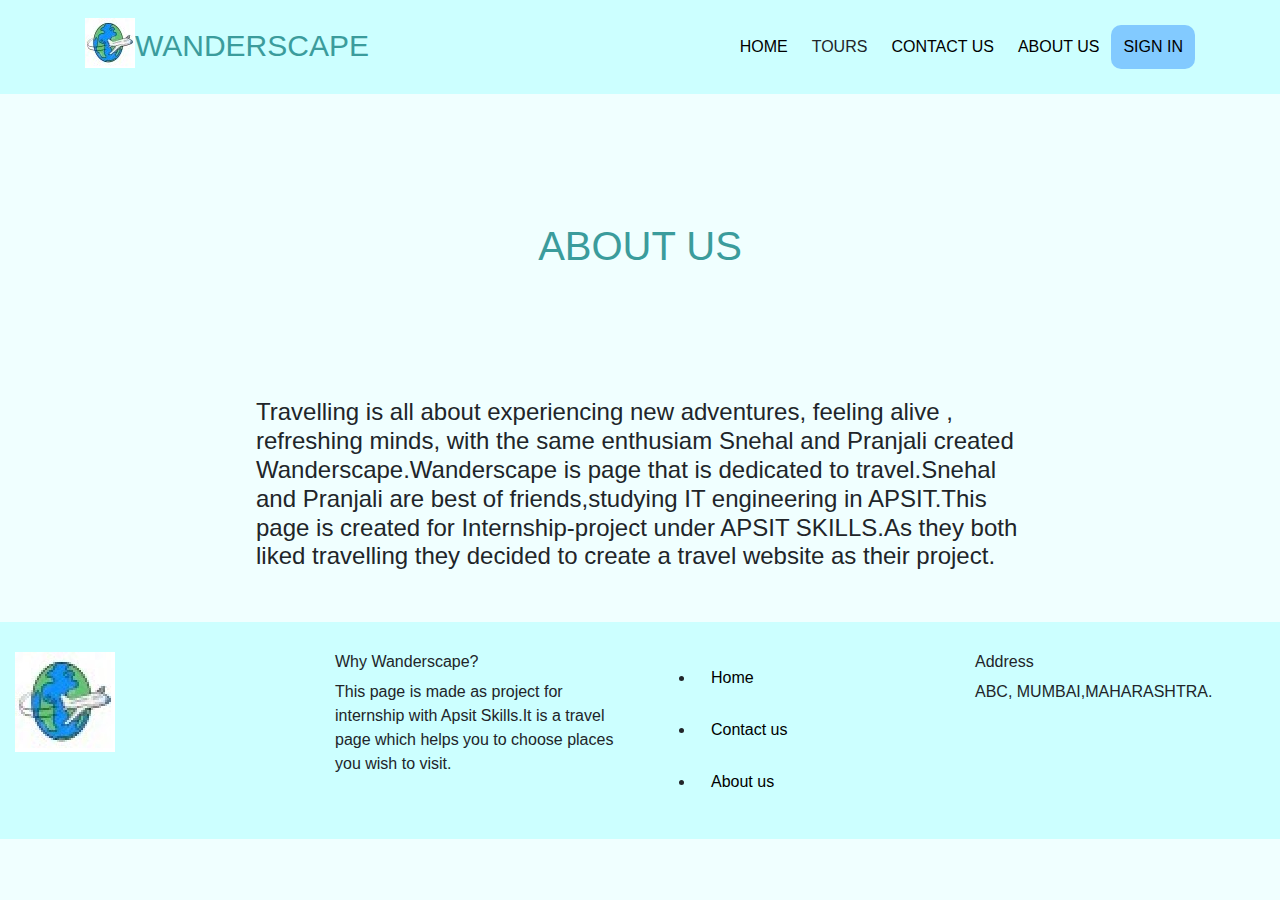
<file: about.html>
<!doctype html>
<html lang="en">
  <head>
    <meta charset="utf-8">
    <meta http-equiv="X-UA-Compatible" content="IE=edge">
    <meta name="viewport" content="width=device-width, initial-scale=1">
    <title>Wanderscape</title>
    <link rel="stylesheet" href="css/bootstrap.min.css">
    <link rel="stylesheet" href="css/styles.css">
     <link rel="stylesheet" href="https://cdnjs.cloudflare.com/ajax/libs/font-awesome/4.7.0/css/font-awesome.min.css">
    
  </head>
    
<body>
  <header>  
    <nav id="header-nav" class="navbar navbar-default">
      <div class="container">
          <div class="navbar-brand">
             <div class="logo">
             <img src="images/logo2.jpg">
               </div>
            <h1>WANDERSCAPE</h1>
          </div>
         <ul >
          <li><a href="index.php"style="text-decoration: none;">HOME</a></li>
          <li><a  style="text-decoration: none;" title="Please sign in ">TOURS</a></li>
          <li><a href="contact.html"style="text-decoration: none">CONTACT  US</a></li>
          <li><a href="about.html"style="text-decoration: none">ABOUT US</a></li>
         <div class="sign">
          <li><a href="registration.php" style="text-decoration: none">SIGN IN</a></li>
         </div>
         </ul>  
       
    </nav>
  </header>
  <section>
    <h1 align="center">ABOUT US</h1>
    <h4><p> Travelling is all about experiencing new adventures, feeling alive , refreshing minds, with the same enthusiam Snehal and Pranjali created Wanderscape.Wanderscape is page that is dedicated to travel.Snehal and Pranjali are best of friends,studying IT engineering in APSIT.This page is created for Internship-project under APSIT SKILLS.As they both liked travelling they decided to create a travel website as their project.</p></h4>

  </section>
  <footer class="footer" class="container">
  <div class="frow">
    <div class="fcol">
      <a href="index.php"><img src="images/logo.jpg"></a>
    </div>
    <div class="fcol">
      <h6>Why Wanderscape?</h6>
      <p>This page is made as project for internship with Apsit Skills.It is a travel page which helps you to choose places you wish to visit.</p>
    </div>
    <div class="fcol">
      <ul>
        <li> <a href="index.php" style="text-decoration: none;">Home</a></li>

       <li> <a href="contact.html" style="text-decoration: none;">Contact us</a></li>
       <li> <a href="about.html" style="text-decoration: none;">About us</a></li>

      </ul>
  </div>
  <div class="fcol">
    <h6>Address</h6>
    <p> ABC, MUMBAI,MAHARASHTRA.</p>
  </div>
</div>
  </footer>
</body>
</html>
</file>
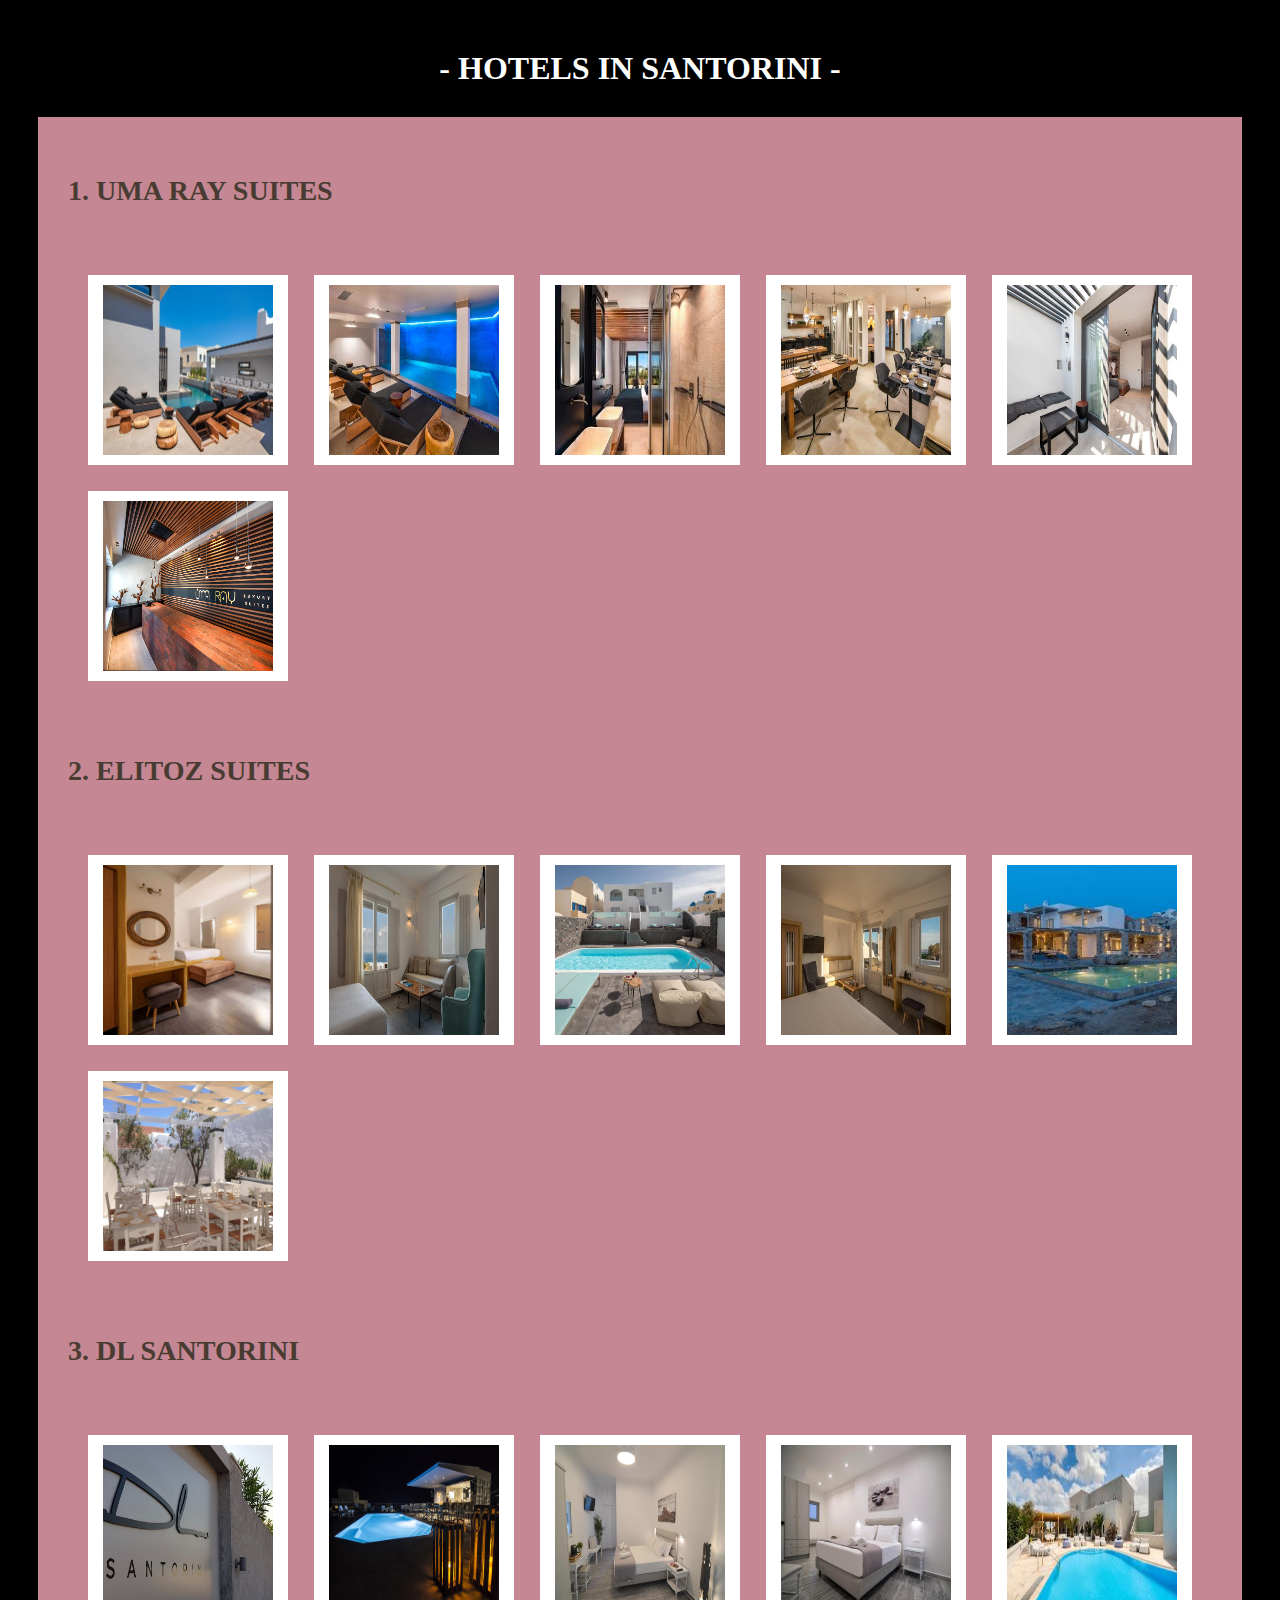
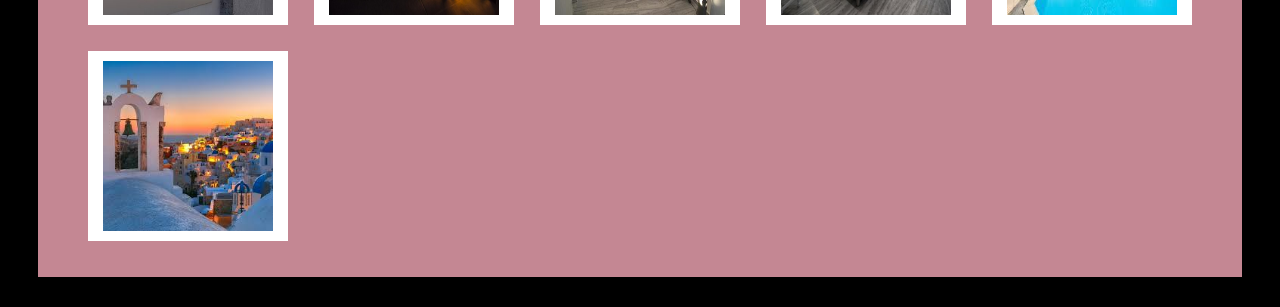
<file: accomodationgreece.html>
<!DOCTYPE html>
<html>
<head>
	<meta charset="utf-8">
	<title>accomodation in santorini</title>
	<link rel="stylesheet" type="text/css" href="css/accomodation.css">
</head>
<body>
	<h1>- HOTELS IN SANTORINI -</h1>
	<main>
		<p><a href="https://www.umaraysuites.com/"><h3> 1. UMA RAY SUITES </h3></a></p>
		<p>
			<img src="images/uma1.jpg">
			<img src="images/uma2.jpg">
			<img src="images/uma3.jpg">
			<img src="images/uma4.jpg">
			<img src="images/uma5.jpg">
			<img src="images/uma6.jpg">

		</p>
		<p><a href="https://www.elitozsuites.com/"><h3> 2. ELITOZ SUITES </h3></a></p>
		<p>
			<img src="images/elitoz1.jpg">
			<img src="images/elitoz2.jpg">
			<img src="images/elitoz3.jpg">
			<img src="images/elitoz4.jpg">
			<img src="images/elitoz5.jpg">
			<img src="images/elitoz7.jpg">
		    
		</p>
		<p><a href="https://dlsantorini.gr/"><h3> 3. DL SANTORINI </h3></a></p>
		<P>
			<img src="images/dl5.jpg">
			<img src="images/dl1.jpg">
			<img src="images/dl2.jpg">
			<img src="images/dl3.jpg">
			<img src="images/dl4.jpg">
			<img src="images/dl6.jpg">
			
		</P>
	</main>

</body>
</html>
</file>
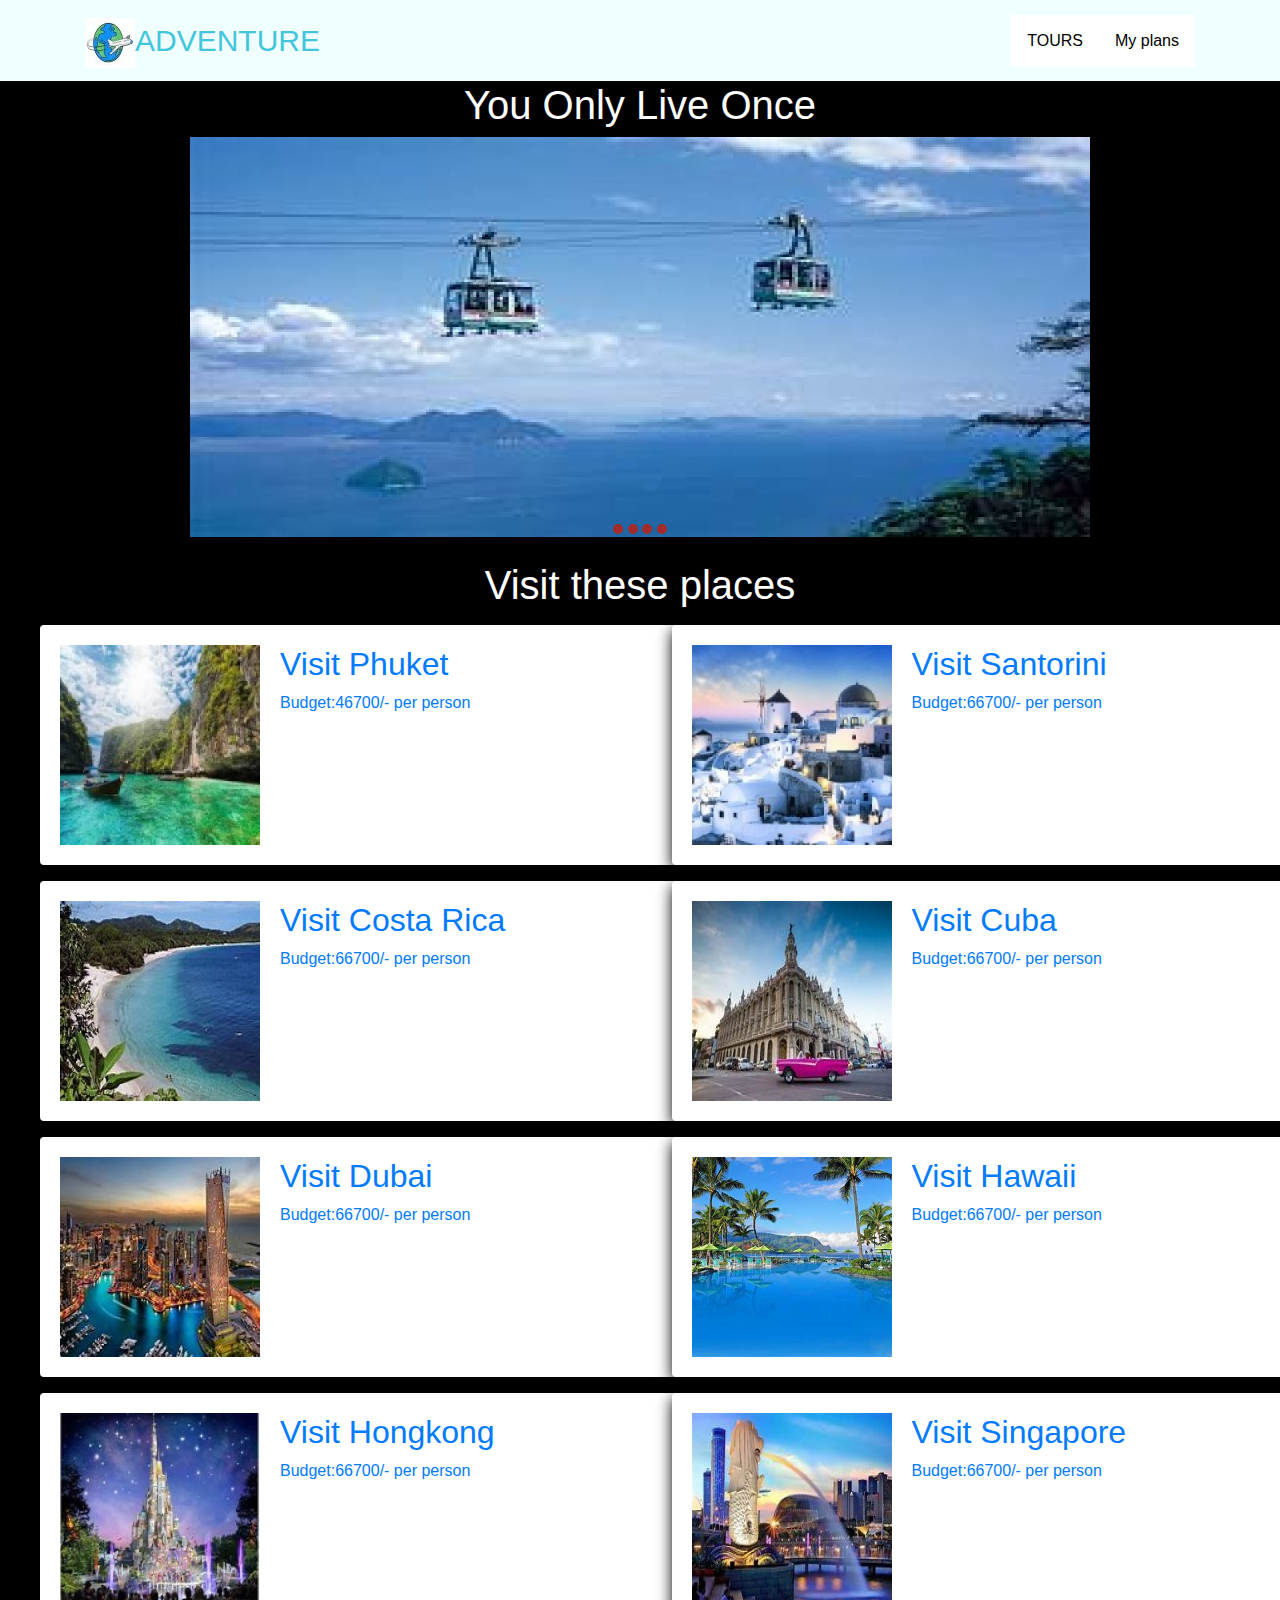
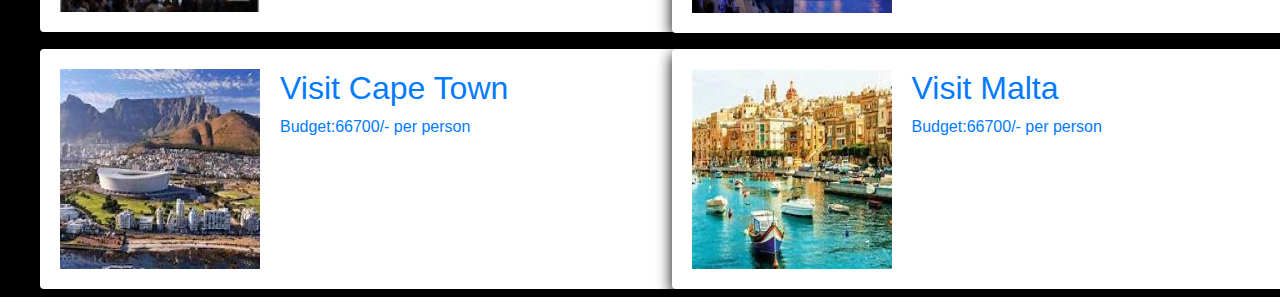
<file: ad.html>
<!DOCTYPE html>
<html lang="en">
  <head>
    <meta charset="utf-8">
    <meta http-equiv="X-UA-Compatible" content="IE=edge">
    <meta name="viewport" content="width=device-width, initial-scale=1">
    <title>Adventure</title>
    <link rel="stylesheet" href="css/bootstrap.min.css">
    <link rel="stylesheet" href="css/tour.css">
</head>
<body>
<header>
	<nav id="header-nav" class="navbar navbar-default">
      <div class="container">
          <div class="navbar-brand">
          	<div class="logo">
      <a href="index.html"><img src="images/logo2.jpg"></a>
    </div>
            <h1>Adventure</h1>
          </div>
          <ul>
         	 <li class="dropdown">
                <a href="javascript:void(0)" class="dropbtn">TOURS</a>
    			<div class="dropdown-content">
      			<a href="Luxury.html">Luxury trips</a>
     			<a href="travelsolo.html">Travel solo</a>
      			<a href="familytrips.html">Family trips</a>
      			<a href="ad.html">Adventure</a>
    			</div>
            </li>
         	<li><a href="#">My plans</a></li>
         </ul>  
      </div>
  </nav>
</header>
<h1 align="center">You Only Live Once</h1>

<div class="slider-holder">
        <span id="slider-image-1"></span>
        <span id="slider-image-2"></span>
        <span id="slider-image-3"></span>
        <span id="slider-image-4"></span>

        <div class="image-holder">
            <img src="images/ad1.jpg" class="slider-image" >
            <img src="images/ad2.jpg" class="slider-image" >
            <img src="images/ad3.jpg" class="slider-image" >
            <img src="images/ad4.jpg" class="slider-image" >
        </div>
        <div class="button-holder">
            <a href="#slider-image-1" class="slider-change"></a>
            <a href="#slider-image-2" class="slider-change"></a>
            <a href="#slider-image-3" class="slider-change"></a>
            <a href="#slider-image-4" class="slider-change"></a>
        </div>
    </div>
<h1 align="center">Visit these places</h1>
<section>
<div class="row" >
	<div class="column">
		<div class="box">
			<div class="imgBx">
				<a href="#"><img src="images/phuket.jpg"></a>
			</div>
			<div class="content">
				<a href="#"><h2>Visit Phuket</h2>
				<p>Budget:46700/- per person</p></a>
			</div>
		</div>
	</div>
	<div class="column">
		<div class="box">
			<div class="imgBx">
				<a href="#"><img src="images/santorini.jpg"></a>
			</div>
			<div class="content">
				<a href="#"><h2>Visit Santorini</h2>
				<p>Budget:66700/- per person</p></a>
			</div>
		</div>
	</div>
	<div class="column">
		<div class="box">
			<div class="imgBx">
				<a href="#"><img src="images/costa2.jpg"></a>
			</div>
			<div class="content">
				<a href="#"><h2>Visit Costa Rica</h2>
				<p>Budget:66700/- per person</p></a>
			</div>
		</div>
	</div>
	<div class="column">
		<div class="box">
			<div class="imgBx">
				<a href="#"><img src="images/cuba.jpg"></a>
			</div>
			<div class="content">
				<a href="#"><h2>Visit Cuba</h2>
				<p>Budget:66700/- per person</p></a>
			</div>
		</div>
	</div>
	<div class="column">
		<div class="box">
			<div class="imgBx">
				<a href="#"><img src="images/dubai.jpg"></a>
			</div>
			<div class="content">
				<a href="#"><h2>Visit Dubai</h2>
				<p>Budget:66700/- per person</p></a>
			</div>
		</div>
	</div>
	<div class="column">
		<div class="box">
			<div class="imgBx">
				<a href="#"><img src="images/hawaii2.jpg"></a>
			</div>
			<div class="content">
				<a href="#"><h2>Visit Hawaii</h2>
				<p>Budget:66700/- per person</p></a>
			</div>
		</div>
	</div>
	<div class="column">
		<div class="box">
			<div class="imgBx">
			<a href="#"><img src="images/hongkong2.jpg"></a>
			</div>
			<div class="content">
				<a href="#"><h2>Visit Hongkong</h2>
				<p>Budget:66700/- per person</p></a>
			</div>
		</div>
	</div>
	<div class="column">
		<div class="box">
			<div class="imgBx">
				<a href="#"><img src="images/singapore.jpg"></a>
			</div>
			<div class="content">
				<a href="#"><h2>Visit Singapore</h2>
				<p>Budget:66700/- per person</p></a>
			</div>
		</div>
	</div>
	<div class="column">
		<div class="box">
			<div class="imgBx">
				<a href="#"><img src="images/cape2.jpg"></a>
			</div>
			<div class="content">
				<a href="#"><h2>Visit Cape Town</h2>
				<p>Budget:66700/- per person</p></a>
			</div>
		</div>
	</div>
	<div class="column">
		<div class="box">
			<div class="imgBx">
				<a href="#"><img src="images/malta.jpg"></a>
			</div>
			<div class="content">
				<a href="#"><h2>Visit Malta</h2>
				<p>Budget:66700/- per person</p></a>
			</div>
		</div>
	</div>
</div>
</section>
<button onclick="topFunction()" id="myBtn" title="Go to top">Top</button>
<script src="js/script.js"></script>

</body>
</html>
</file>
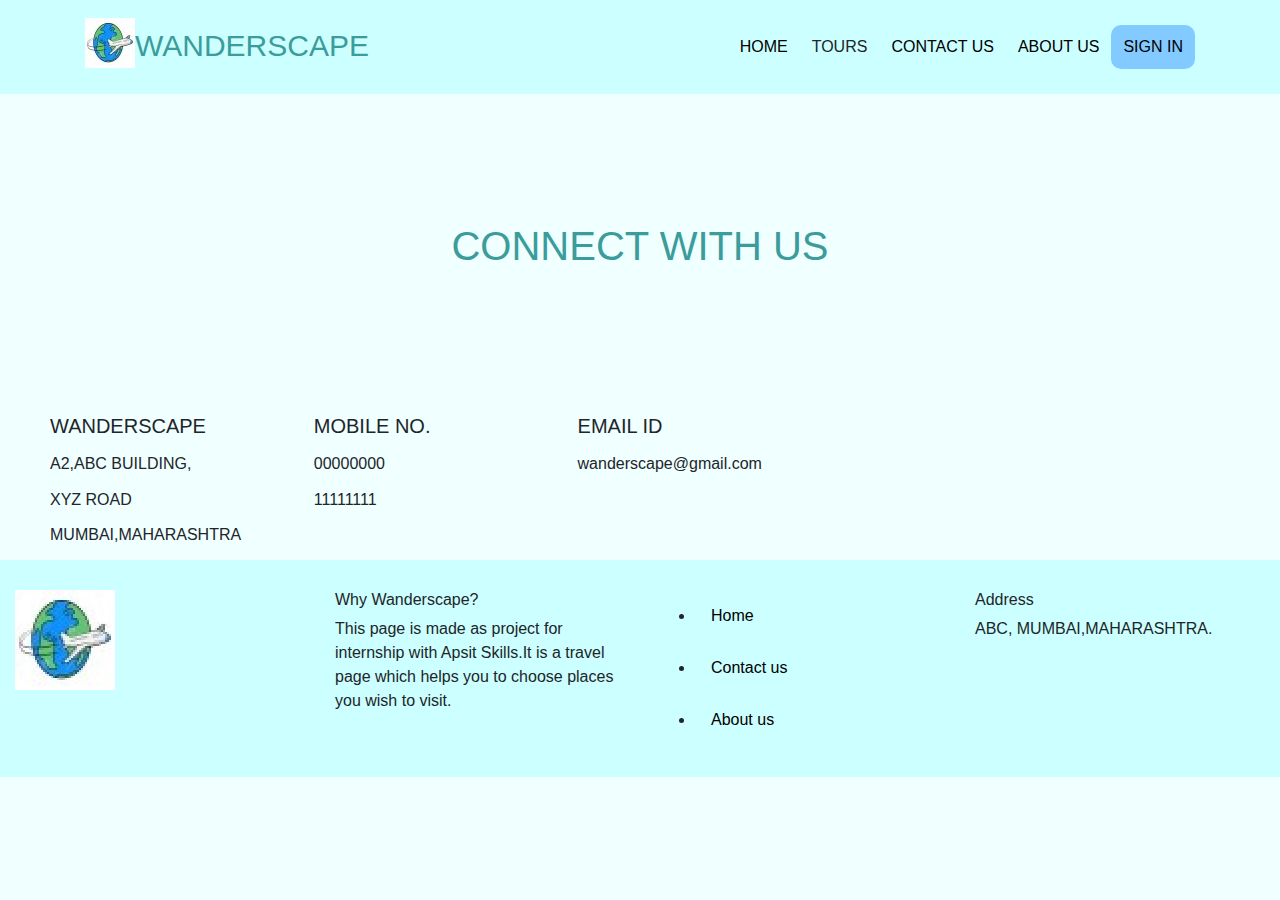
<file: contact.html>
<!doctype html>
<html lang="en">
  <head>
    <meta charset="utf-8">
    <meta http-equiv="X-UA-Compatible" content="IE=edge">
    <meta name="viewport" content="width=device-width, initial-scale=1">
    <title>Wanderscape</title>
    <link rel="stylesheet" href="css/bootstrap.min.css">
    <link rel="stylesheet" href="css/styles.css">
    
  </head>
    
<body>
  <header>  
    <nav id="header-nav" class="navbar navbar-default">
      <div class="container">
          <div class="navbar-brand">
             <div class="logo">
             <img src="images/logo2.jpg">
               </div>
            <h1>WANDERSCAPE</h1>
          </div>
         <ul >
          <li><a href="index.php"style="text-decoration: none;">HOME</a></li>
          <li><a  style="text-decoration: none;" title="Please sign in ">TOURS</a></li>
          <li><a href="contact.html"style="text-decoration: none">CONTACT US</a></li>
          <li><a href="about.html"style="text-decoration: none">ABOUT US</a></li>
          <div class="sign">
          <li><a href="registration.php" style="text-decoration: none">SIGN IN</a></li>
         </div>
         
         </ul>  
        </div>
    </nav>
  </header>
  <section>
    <h1 align="center" >CONNECT WITH US</h1>
    <div class="srow" class="container">
      <div class="scol">
      <p><h5>WANDERSCAPE</h5></p>
      <h6><p> A2,ABC BUILDING,</p>
        <p>XYZ ROAD</p>
        <p>MUMBAI,MAHARASHTRA</p></h6>
    </div>
    <div class="scol">
      <p><h5>MOBILE NO.</h5></p>
      <h6><p>00000000</p>
        <p>11111111</p>
        </h6>
    </div>
    <div class="scol">
      <p><h5>EMAIL ID</h5></p>
      <h6><p>wanderscape@gmail.com</p>
        </h6>
    </div>
  </div>
  </section>
 <footer class="footer" class="container">
  <div class="frow">
    <div class="fcol">
      <a href="index.php"><img src="images/logo.jpg"></a>
    </div>
    <div class="fcol">
      <h6>Why Wanderscape?</h6>
      <p>This page is made as project for internship with Apsit Skills.It is a travel page which helps you to choose places you wish to visit.</p>
    </div>
    <div class="fcol">
      <ul>
        <li> <a href="index.php" style="text-decoration: none;">Home</a></li>
       <li> <a href="contact.html" style="text-decoration: none;">Contact us</a></li>
       <li> <a href="about.html" style="text-decoration: none;">About us</a></li>

      </ul>
  </div>
  <div class="fcol">
    <h6>Address</h6>
    <p> ABC, MUMBAI,MAHARASHTRA.</p>
  </div>
</div>
  </footer>
</body>
</html>
</file>
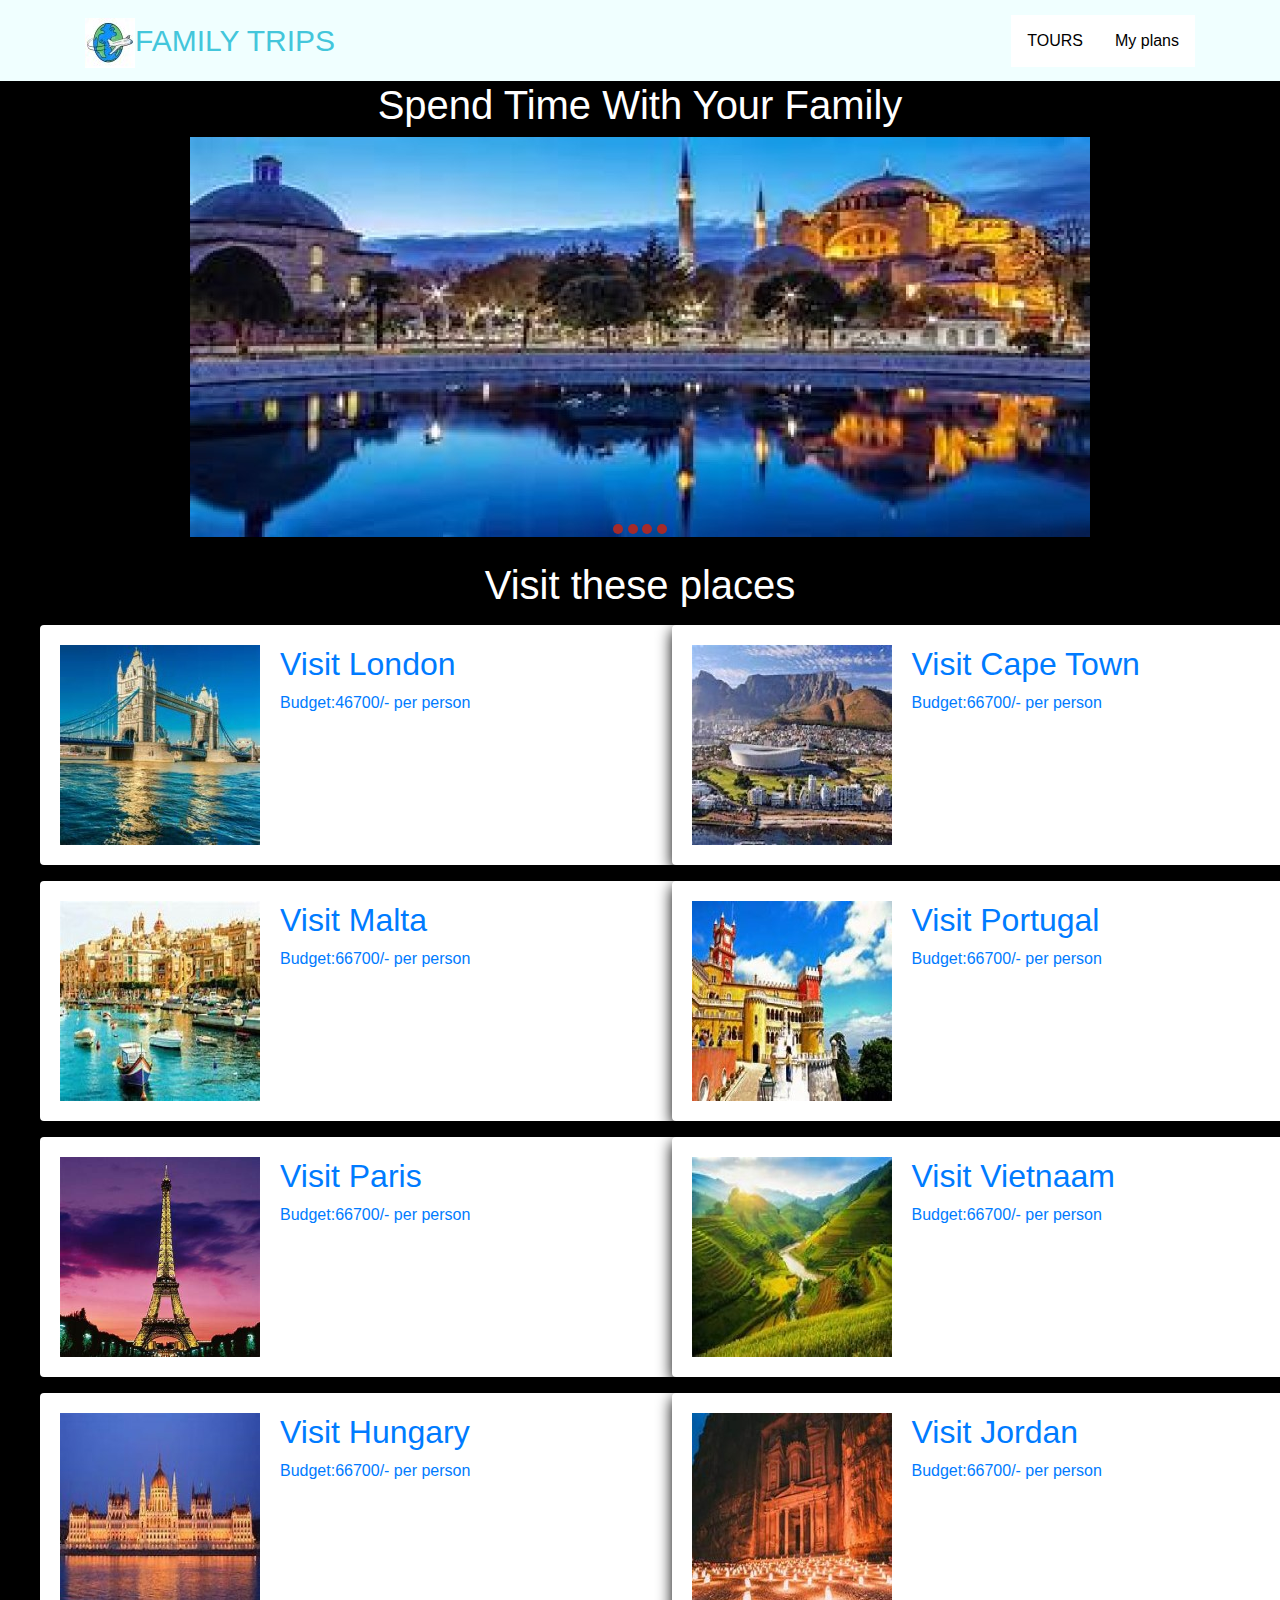
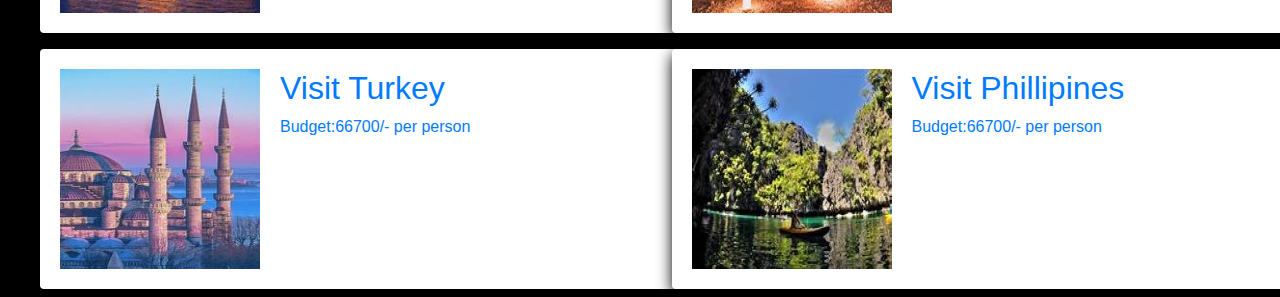
<file: familytrips.html>
<!DOCTYPE html>
<html lang="en">
  <head>
    <meta charset="utf-8">
    <meta http-equiv="X-UA-Compatible" content="IE=edge">
    <meta name="viewport" content="width=device-width, initial-scale=1">
    <title>Family Trips</title>
    <link rel="stylesheet" href="css/bootstrap.min.css">
    <link rel="stylesheet" href="css/tour.css">
</head>
<body>
<header>
	<nav id="header-nav" class="navbar navbar-default">
      <div class="container">
          <div class="navbar-brand">
          	<div class="logo">
      <a href="index.html"><img src="images/logo2.jpg"></a>
    </div>
            <h1>Family Trips</h1>
          </div>
          <ul>
         	 <li class="dropdown">
                <a href="javascript:void(0)" class="dropbtn">TOURS</a>
    			<div class="dropdown-content">
      			<a href="Luxury.html">Luxury trips</a>
     			<a href="travelsolo.html">Travel solo</a>
      			<a href="familytrips.html">Family trips</a>
      			<a href="ad.html">Adventure</a>
    			</div>
            </li>
         	<li><a href="#">My plans</a></li>
         </ul>  
      </div>
  </nav>
</header>
<h1 align="center">Spend Time With Your Family</h1>

<div class="slider-holder">
        <span id="slider-image-1"></span>
        <span id="slider-image-2"></span>
        <span id="slider-image-3"></span>
        <span id="slider-image-4"></span>

        <div class="image-holder">
            <img src="images/turkey.jpg" class="slider-image" >
            <img src="images/portugal.jpg" class="slider-image" >
            <img src="images/cape.jpg" class="slider-image" >
            <img src="images/london.jpg" class="slider-image" >
        </div>
        <div class="button-holder">
            <a href="#slider-image-1" class="slider-change"></a>
            <a href="#slider-image-2" class="slider-change"></a>
            <a href="#slider-image-3" class="slider-change"></a>
            <a href="#slider-image-4" class="slider-change"></a>
        </div>
    </div>
<h1 align="center">Visit these places</h1>
<section>
<div class="row" >
	<div class="column">
		<div class="box">
			<div class="imgBx">
				<a href="#"><img src="images/london2.jpg"></a>
			</div>
			<div class="content">
				<a href="#"><h2>Visit London</h2>
				<p>Budget:46700/- per person</p></a>
			</div>
		</div>
	</div>
	<div class="column">
		<div class="box">
			<div class="imgBx">
				<a href="#"><img src="images/cape2.jpg"></a>
			</div>
			<div class="content">
				<a href="#"><h2>Visit Cape Town</h2>
				<p>Budget:66700/- per person</p></a>
			</div>
		</div>
	</div>
	<div class="column">
		<div class="box">
			<div class="imgBx">
				<a href="#"><img src="images/malta.jpg"></a>
			</div>
			<div class="content">
				<a href="#"><h2>Visit Malta</h2>
				<p>Budget:66700/- per person</p></a>
			</div>
		</div>
	</div>
	<div class="column">
		<div class="box">
			<div class="imgBx">
				<a href="#"><img src="images/portugal2.jpg"></a>
			</div>
			<div class="content">
				<a href="#"><h2>Visit Portugal</h2>
				<p>Budget:66700/- per person</p></a>
			</div>
		</div>
	</div>
	<div class="column">
		<div class="box">
			<div class="imgBx">
				<a href="#"><img src="images/paris.jpg"></a>
			</div>
			<div class="content">
				<a href="#"><h2>Visit Paris</h2>
				<p>Budget:66700/- per person</p></a>
			</div>
		</div>
	</div>
	<div class="column">
		<div class="box">
			<div class="imgBx">
				<a href="#"><img src="images/v.jpg"></a>
			</div>
			<div class="content">
				<a href="#"><h2>Visit Vietnaam</h2>
				<p>Budget:66700/- per person</p></a>
			</div>
		</div>
	</div>
	<div class="column">
		<div class="box">
			<div class="imgBx">
			<a href="#"><img src="images/hungary.jpg"></a>
			</div>
			<div class="content">
				<a href="#"><h2>Visit Hungary</h2>
				<p>Budget:66700/- per person</p></a>
			</div>
		</div>
	</div>
	<div class="column">
		<div class="box">
			<div class="imgBx">
				<a href="#"><img src="images/jordan.jpg"></a>
			</div>
			<div class="content">
				<a href="#"><h2>Visit Jordan</h2>
				<p>Budget:66700/- per person</p></a>
			</div>
		</div>
	</div>
	<div class="column">
		<div class="box">
			<div class="imgBx">
				<a href="#"><img src="images/turkey2.jpg"></a>
			</div>
			<div class="content">
				<a href="#"><h2>Visit Turkey</h2>
				<p>Budget:66700/- per person</p></a>
			</div>
		</div>
	</div>
	<div class="column">
		<div class="box">
			<div class="imgBx">
				<a href="#"><img src="images/philli2.jpg"></a>
			</div>
			<div class="content">
				<a href="#"><h2>Visit Phillipines</h2>
				<p>Budget:66700/- per person</p></a>
			</div>
		</div>
	</div>
</div>
</section>
<button onclick="topFunction()" id="myBtn" title="Go to top">Top</button>
<script src="js/script.js"></script>

</body>
</html>
</file>
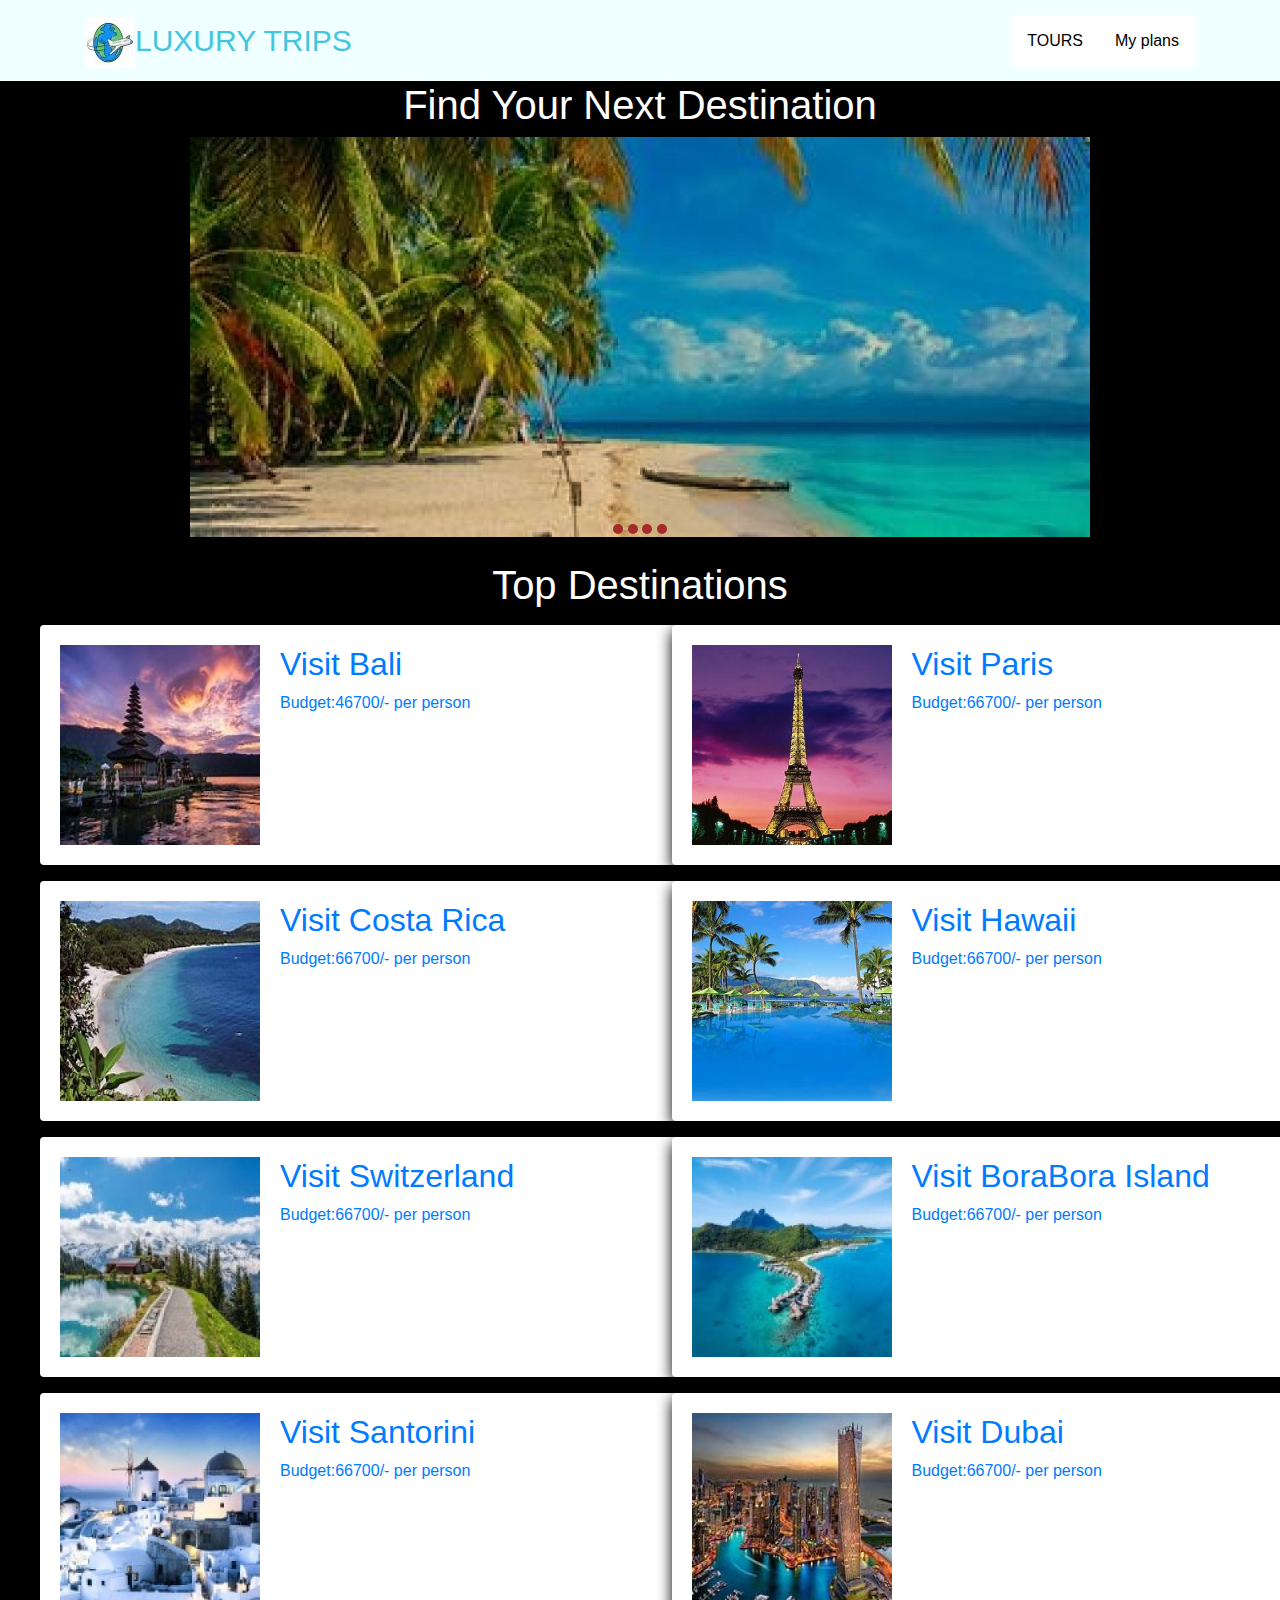
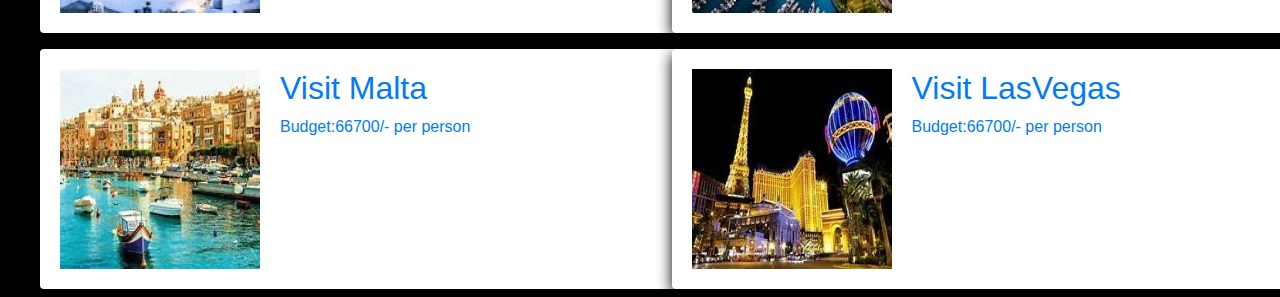
<file: Luxury.html>
<!DOCTYPE html>
<html lang="en">
  <head>
    <meta charset="utf-8">
    <meta http-equiv="X-UA-Compatible" content="IE=edge">
    <meta name="viewport" content="width=device-width, initial-scale=1">
    <title>Luxury trips</title>
    <link rel="stylesheet" href="css/bootstrap.min.css">
    <link rel="stylesheet" href="css/tour.css">
</head>
<body>
<header>
	<nav id="header-nav" class="navbar navbar-default">
		
      <div class="container">
          <div class="navbar-brand">
          	<div class="logo">
      <a href="index.html"><img src="images/logo2.jpg"></a>
    </div>
            <h1>Luxury Trips</h1>
          </div>
          <ul>
         	 <li class="dropdown">
                <a href="javascript:void(0)" class="dropbtn">TOURS</a>
    			<div class="dropdown-content">
      			<a href="Luxury.html">Luxury trips</a>
     			<a href="travelsolo.html">Travel solo</a>
      			<a href="familytrips.html">Family trips</a>
      			<a href="ad.html">Adventure</a>
    			</div>
            </li>
         	<li><a href="#">My plans</a></li>
         </ul>  
      </div>
  </nav>
</header>
<h1 align="center">Find Your Next Destination</h1>

<div class="slider-holder">
        <span id="slider-image-1"></span>
        <span id="slider-image-2"></span>
        <span id="slider-image-3"></span>
        <span id="slider-image-4"></span>

        <div class="image-holder">
            <img src="images/hawaii.jpg" class="slider-image" title="hawaii" />
            <img src="images/paris2.jpg" class="slider-image" title="paris" />
            <img src="images/costa.jpg" class="slider-image" title="costa rica" />
            <img src="images/bali.jpg" class="slider-image" title="bali" />
        </div>
        <div class="button-holder">
            <a href="#slider-image-1" class="slider-change"></a>
            <a href="#slider-image-2" class="slider-change"></a>
            <a href="#slider-image-3" class="slider-change"></a>
            <a href="#slider-image-4" class="slider-change"></a>
        </div>
    </div>
<h1 align="center">Top Destinations</h1>
<section>
<div class="row" >
	<div class="column">
		<div class="box">
			<div class="imgBx">
				<a href="#"><img src="images/bali2.jpg"></a>
			</div>
			<div class="content">
				<a href="#"><h2>Visit Bali</h2>
				<p>Budget:46700/- per person</p></a>
			</div>
		</div>
	</div>
	<div class="column">
		<div class="box">
			<div class="imgBx">
				<a href="#"><img src="images/paris.jpg"></a>
			</div>
			<div class="content">
				<a href="#"><h2>Visit Paris</h2>
				<p>Budget:66700/- per person</p></a>
			</div>
		</div>
	</div>
	<div class="column">
		<div class="box">
			<div class="imgBx">
				<a href="#"><img src="images/costa2.jpg"></a>
			</div>
			<div class="content">
				<a href="#"><h2>Visit Costa Rica</h2>
				<p>Budget:66700/- per person</p></a>
			</div>
		</div>
	</div>
	<div class="column">
		<div class="box">
			<div class="imgBx">
				<a href="#"><img src="images/hawaii2.jpg"></a>
			</div>
			<div class="content">
				<a href="#"><h2>Visit Hawaii</h2>
				<p>Budget:66700/- per person</p></a>
			</div>
		</div>
	</div>
	<div class="column">
		<div class="box">
			<div class="imgBx">
				<a href="#"><img src="images/switz.jpg"></a>
			</div>
			<div class="content">
				<a href="#"><h2>Visit Switzerland</h2>
				<p>Budget:66700/- per person</p></a>
			</div>
		</div>
	</div>
	<div class="column">
		<div class="box">
			<div class="imgBx">
				<a href="#"><img src="images/borabora.jpg"></a>
			</div>
			<div class="content">
				<a href="#"><h2>Visit BoraBora Island</h2>
				<p>Budget:66700/- per person</p></a>
			</div>
		</div>
	</div>
	<div class="column">
		<div class="box">
			<div class="imgBx">
			<a href="#"><img src="images/santorini.jpg"></a>
			</div>
			<div class="content">
				<a href="#"><h2>Visit Santorini</h2>
				<p>Budget:66700/- per person</p></a>
			</div>
		</div>
	</div>
	<div class="column">
		<div class="box">
			<div class="imgBx">
				<a href="#"><img src="images/dubai.jpg"></a>
			</div>
			<div class="content">
				<a href="#"><h2>Visit Dubai</h2>
				<p>Budget:66700/- per person</p></a>
			</div>
		</div>
	</div>
	<div class="column">
		<div class="box">
			<div class="imgBx">
				<a href="#"><img src="images/malta.jpg"></a>
			</div>
			<div class="content">
				<a href="#"><h2>Visit Malta</h2>
				<p>Budget:66700/- per person</p></a>
			</div>
		</div>
	</div>
	<div class="column">
		<div class="box">
			<div class="imgBx">
				<a href="#"><img src="images/lasvegas.jpg"></a>
			</div>
			<div class="content">
				<a href="#"><h2>Visit LasVegas</h2>
				<p>Budget:66700/- per person</p></a>
			</div>
		</div>
	</div>
</div>
</section>
<button onclick="topFunction()" id="myBtn" title="Go to top">Top</button>
<script src="js/script.js"></script>

</body>
</html>
</file>
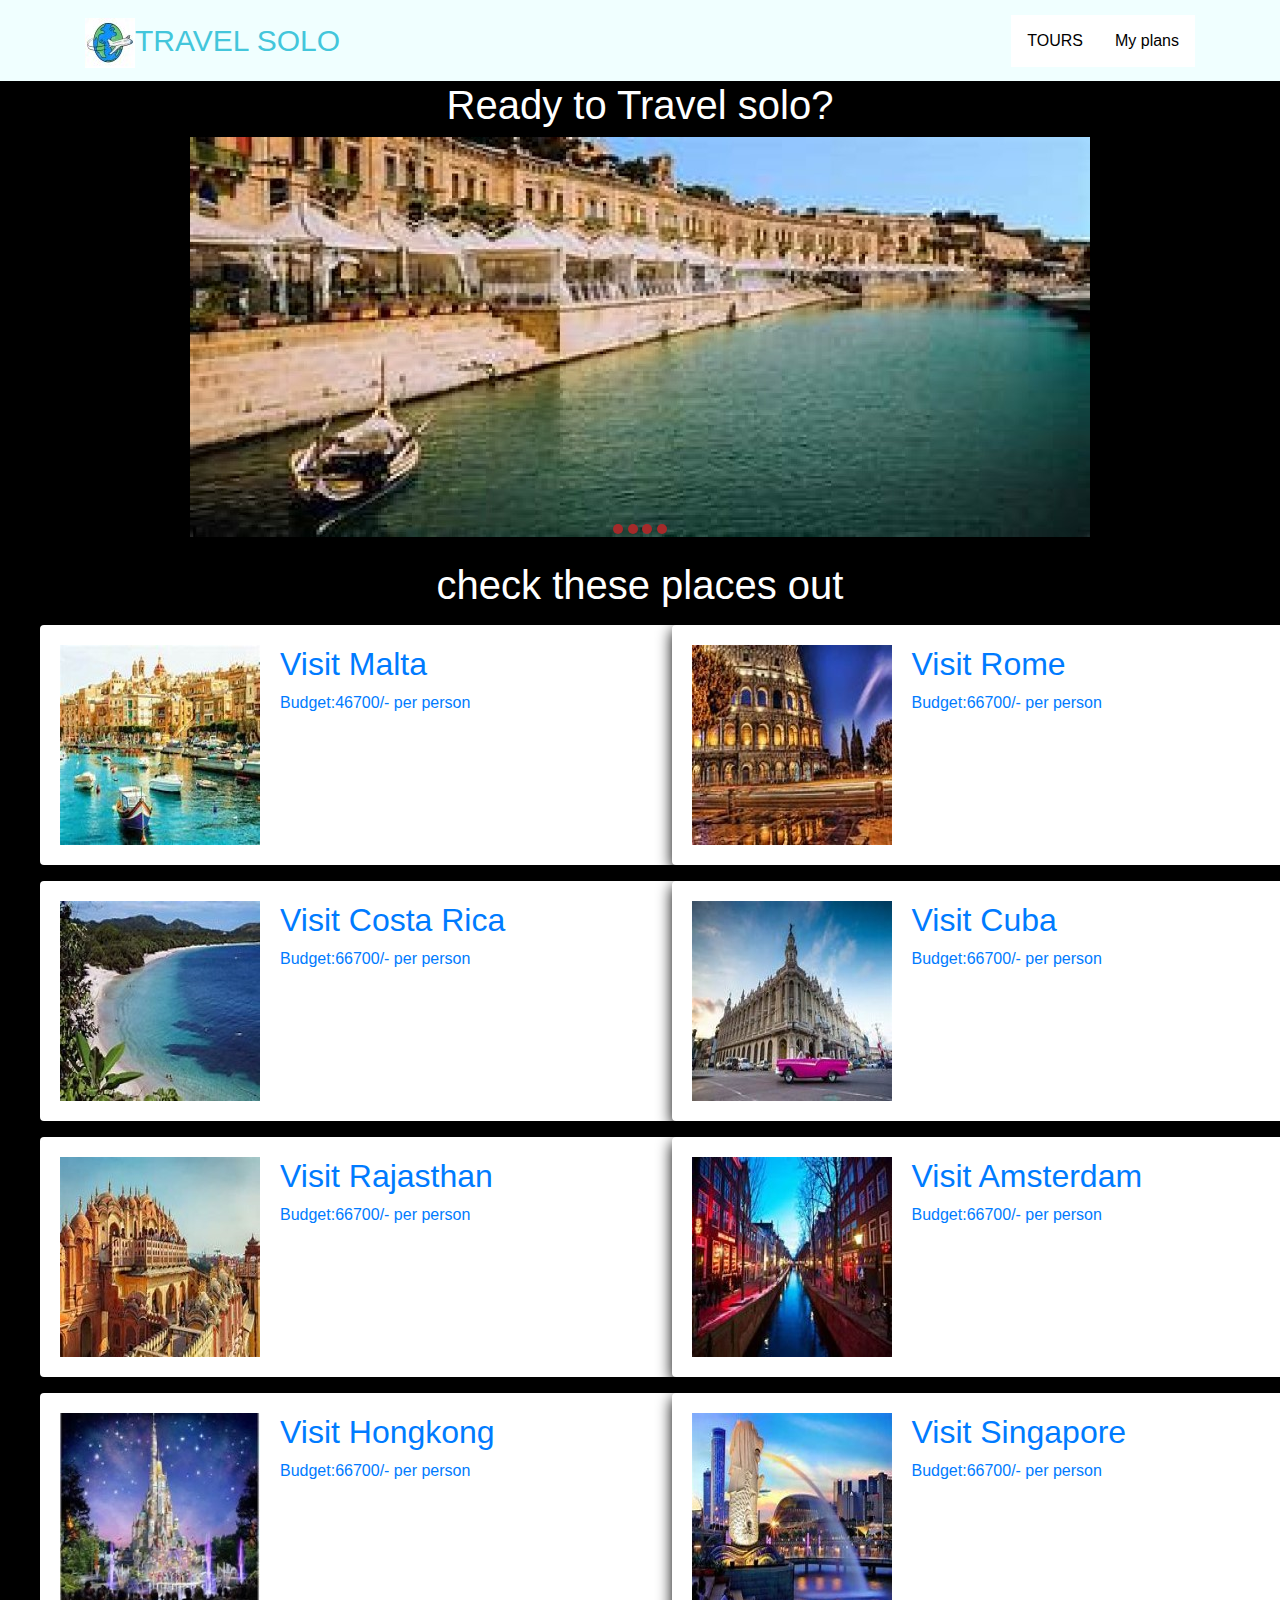
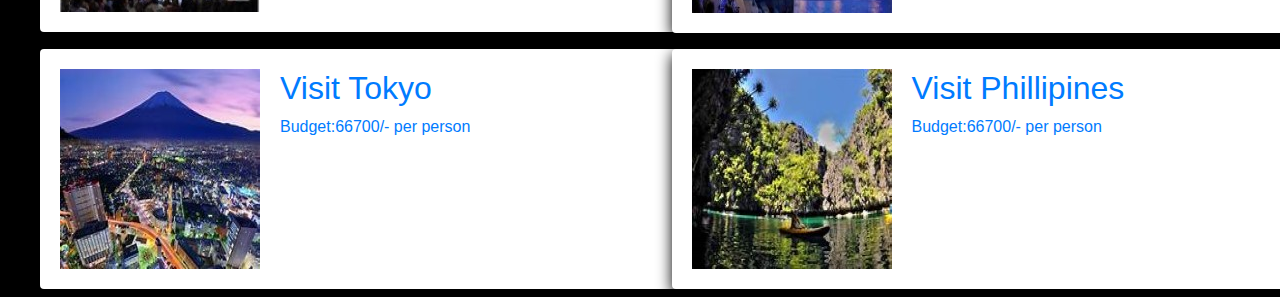
<file: travelsolo.html>
<!DOCTYPE html>
<html lang="en">
  <head>
    <meta charset="utf-8">
    <meta http-equiv="X-UA-Compatible" content="IE=edge">
    <meta name="viewport" content="width=device-width, initial-scale=1">
    <title>Travel Solo</title>
    <link rel="stylesheet" href="css/bootstrap.min.css">
    <link rel="stylesheet" href="css/tour.css">
</head>
<body>
<header>
	<nav id="header-nav" class="navbar navbar-default">
		
      <div class="container">
          <div class="navbar-brand">
          		<div class="logo">
      <a href="index.html"><img src="images/logo2.jpg"></a>
    </div>
            <h1>Travel solo</h1>
          </div>
          <ul>
         	 <li class="dropdown">
                <a href="javascript:void(0)" class="dropbtn">TOURS</a>
    			<div class="dropdown-content">
      			<a href="Luxury.html">Luxury trips</a>
     			<a href="travelsolo.html">Travel solo</a>
      			<a href="familytrips.html">Family trips</a>
      			<a href="ad.html">Adventure</a>
    			</div>
            </li>
         	<li><a href="#">My plans</a></li>
         </ul>  
      </div>
  </nav>
</header>
<h1 align="center">Ready to Travel solo?</h1>

<div class="slider-holder">
        <span id="slider-image-1"></span>
        <span id="slider-image-2"></span>
        <span id="slider-image-3"></span>
        <span id="slider-image-4"></span>

        <div class="image-holder">
            <img src="images/malta1.jpg" class="slider-image" >
            <img src="images/philli.jpg" class="slider-image" >
            <img src="images/rome.jpg" class="slider-image" >
            <img src="images/amsterdam.jpg" class="slider-image" >
        </div>
        <div class="button-holder">
            <a href="#slider-image-1" class="slider-change"></a>
            <a href="#slider-image-2" class="slider-change"></a>
            <a href="#slider-image-3" class="slider-change"></a>
            <a href="#slider-image-4" class="slider-change"></a>
        </div>
    </div>
<h1 align="center">check these places out</h1>
<section>
<div class="row" >
	<div class="column">
		<div class="box">
			<div class="imgBx">
				<a href="#"><img src="images/malta.jpg"></a>
			</div>
			<div class="content">
				<a href="#"><h2>Visit Malta</h2>
				<p>Budget:46700/- per person</p></a>
			</div>
		</div>
	</div>
	<div class="column">
		<div class="box">
			<div class="imgBx">
				<a href="#"><img src="images/rome2.jpg"></a>
			</div>
			<div class="content">
				<a href="#"><h2>Visit Rome</h2>
				<p>Budget:66700/- per person</p></a>
			</div>
		</div>
	</div>
	<div class="column">
		<div class="box">
			<div class="imgBx">
				<a href="#"><img src="images/costa2.jpg"></a>
			</div>
			<div class="content">
				<a href="#"><h2>Visit Costa Rica</h2>
				<p>Budget:66700/- per person</p></a>
			</div>
		</div>
	</div>
	<div class="column">
		<div class="box">
			<div class="imgBx">
				<a href="#"><img src="images/cuba.jpg"></a>
			</div>
			<div class="content">
				<a href="#"><h2>Visit Cuba</h2>
				<p>Budget:66700/- per person</p></a>
			</div>
		</div>
	</div>
	<div class="column">
		<div class="box">
			<div class="imgBx">
				<a href="#"><img src="images/rajasthan.jpg"></a>
			</div>
			<div class="content">
				<a href="#"><h2>Visit Rajasthan</h2>
				<p>Budget:66700/- per person</p></a>
			</div>
		</div>
	</div>
	<div class="column">
		<div class="box">
			<div class="imgBx">
				<a href="#"><img src="images/amsterdam2.jpg"></a>
			</div>
			<div class="content">
				<a href="#"><h2>Visit Amsterdam</h2>
				<p>Budget:66700/- per person</p></a>
			</div>
		</div>
	</div>
	<div class="column">
		<div class="box">
			<div class="imgBx">
			<a href="#"><img src="images/hongkong2.jpg"></a>
			</div>
			<div class="content">
				<a href="#"><h2>Visit Hongkong</h2>
				<p>Budget:66700/- per person</p></a>
			</div>
		</div>
	</div>
	<div class="column">
		<div class="box">
			<div class="imgBx">
				<a href="#"><img src="images/singapore.jpg"></a>
			</div>
			<div class="content">
				<a href="#"><h2>Visit Singapore</h2>
				<p>Budget:66700/- per person</p></a>
			</div>
		</div>
	</div>
	<div class="column">
		<div class="box">
			<div class="imgBx">
				<a href="#"><img src="images/tokyo2.jpg"></a>
			</div>
			<div class="content">
				<a href="#"><h2>Visit Tokyo</h2>
				<p>Budget:66700/- per person</p></a>
			</div>
		</div>
	</div>
	<div class="column">
		<div class="box">
			<div class="imgBx">
				<a href="#"><img src="images/philli2.jpg"></a>
			</div>
			<div class="content">
				<a href="#"><h2>Visit Phillipines</h2>
				<p>Budget:66700/- per person</p></a>
			</div>
		</div>
	</div>
</div>
</section>
<button onclick="topFunction()" id="myBtn" title="Go to top">Top</button>
<script src="js/script.js"></script>

</body>
</html>
</file>
<file: css/styles.css>
body {
  background-color:#F0FFFF;
}
#header-nav {
  background-color: #CCFFFF;
  border-radius: 0;
  border: 0;
}
.navbar-brand {
  
  float: left;

}
.logo img{
  position:relative;
  float: left;
  padding-top: 5px;
 
}
.navbar-brand h1 { 
  color:   #3B9C9C;
  font-size: 1.5em;
  text-transform: uppercase;
  line-height: .50;
  margin-right: 50px;
  margin-top: 25px;
}
 header ul {
    list-style-type: none;
    margin: 0;
    padding:0;
    background-color: #CCFFFF;
    /*background-color: #3090C7;*/
    border-radius: 10px;  
   }
   
header li {
  
    float: left;
  }

header li a {
    display: block;
    color: #000;
    text-align: center;
    padding: 10px 12px;
    text-decoration: none;
   
}

header li a:hover {
    background-color:  #BDEDFF;
      border-radius: 10px;  
}
li a, .dropbtn {
    display: inline-block;
    color: #000;
    text-align: center;
    padding: 14px 16px;
    text-decoration: none;
    border-radius: 10px;
}

li a:hover, .dropdown:hover .dropbtn {
    background-color:  #BDEBFF;
}

li.dropdown {
    display: inline-block;
}

.dropdown-content {
    display: none;
    position: absolute;
    background-color: #BDEDFF;
    min-width: 160px;
    box-shadow: 0px 8px 16px 0px rgba(0,0,0,0.2);
    z-index: 1;
}

.dropdown-content a {
    color: black;
    padding: 12px 16px;
    text-decoration: none;
    display: block;
    text-align: left;
}

.dropdown-content a:hover {background-color:  #659EC7}

.dropdown:hover .dropdown-content {
    display: block;
}
header a.active {
  background-color: #f7f8fa;
  color: #019fc2;
  cursor: default;
}
#slider{
  width: 1520px;
  overflow: hidden;
  width: 100%;
}
#sliderbox{
  position:relative;
  width:6080px;
  animation-duration: 15s ;
  animation-name: image;
  animation-iteration-count: infinite;
 }
#sliderbox img{
  float :left;
}
@keyframes image{
  0%{
    left: 0px;
  }
  20%{
    left :0px;
  }
  25%{
    left :-1520px;
  }
  45%{
    left: -1520px;
  }
  50%{
    left:-3040px;
  }
  70%{
    left: -3040px;
  }
  75%{
    left: -4560px;
 }
}
* {
  box-sizing: border-box;
}
.column {
  float: left;
  padding: 8px;
  width:20%;

}
h1{

 color: #3B9C9C;
  margin: 10%;
}
.row{
   display: table;
   position: relative;
   width:100%;
   padding-left: 5.3%;
   box-sizing: border-box;

}
h2{
  color: #307D7E;
  margin: 2%;
}
#myBtn {
  display: none;
  position: fixed;
  bottom: 20px;
  right: 30px;
  z-index: 99;
  font-size: 18px;
  border: none;
  outline: none;
  background-color:#43C6DB;
  color: white;
  cursor: pointer;
  padding: 15px;
  border-radius: 4px;
}

#myBtn:hover {
  background-color: #555;
}
.boxs{
  position: relative;
  width: 220px;
  height: 270px;
  box-sizing: border-box;
  background: #fff;
  border-radius: 4px;
  box-shadow: 0 5px 15px #000;
 
}
.boxs .imgBx{
  width:220px;
  padding: 10px;
}
.boxs .imgBx img{
  max-width: 100%;
  
}
.boxs .content{
  padding-left: 20px;
  text-align: left;
}
.col {
  float: left;
  padding: 8px;
  width:50%;
}
.sign{
  background-color:#82CAFF;
  float: left;
  border-radius:10px;
}
.footer {
  background-color:#CCFFFF;
  padding-top: 15px;  
}
.fcol{
  float: left;
  width:25%;
  padding: 15px;
}
.frow{
  display: table;
  position: relative;
}
.srow{
  display: table;
  position: relative;

}
.scol{
  float: left;
  width :33.3%;
  padding-left: 50px;
  padding-right: 50px;
}
h4{
  margin-left: 20%;
  margin-right: 20%;
  margin-bottom: 4%;

}
*{
  box-sizing: border-box;
}
.slider-holder
{
width:  900px;
margin-left: auto;
margin-right: auto;
margin-top: 0px;
text-align: center;
overflow: hidden;
box-shadow: 10px;
}
.image-holder
{
width: 3600px;
background-color: red;
position: relative;
-webkit-transition: left 2s;
-moz-transition: left 2s;
-o-transition: left 2s;
transition: left 2s;
}
.slider-image
{
float: left;
margin: 0px;
padding: 0px;
position: relative;
}
#slider-image-1:target ~.image-holder
  {
 left: 0px;
 }
#slider-image-2:target ~.image-holder
 {
  left: -900px;
  }
       
 #slider-image-3:target ~.image-holder
  {
left: -1800px;
 }
  #slider-image-4:target ~.image-holder
 {
  left: -2700px;
 }
 .button-holder
 {
  position: relative;
 top: -20px;
  }
.slider-change
{
 display: inline-block;
  height: 10px;
  width: 10px;
 border-radius: 5px;
 background-color: brown;
        }
.box{
  position: relative;
  /*transform: translate(-50%,-50%);*/
  width: 700px;
  padding: 20px;
  box-sizing: border-box;
  background: #fff;
  border-radius: 4px;
  box-shadow: 0 5px 15px #000;
  display: flex;
}
.box .imgBx{
  width:200px;
  flex: 0 0 200px;
}
.box .imgBx img{
  max-width: 100%;
}
.box .content{
  padding-left: 20px;
}
.form {
    margin: 50px auto;
    width: 300px;
    padding: 30px 25px;
    background: white;
}
h1.login-title {
    color: #666;
    margin: 0px auto 25px;
    font-size: 25px;
    font-weight: 300;
    text-align: center;
}
.login-input {
    font-size: 15px;
    border: 1px solid #ccc;
    padding: 10px;
    margin-bottom: 25px;
    height: 25px;
    width: calc(100% - 23px);
}
.login-input:focus {
    border-color:#6e8095;
    outline: none;
}
.login-button {
    color: #fff;
    background: #55a1ff;
    border: 0;
    outline: 0;
    width: 100%;
    height: 50px;
    font-size: 16px;
    text-align: center;
    cursor: pointer;
}
.link {
    color: #666;
    font-size: 15px;
    text-align: center;
    margin-bottom: 0px;
}
.link a {
    color: #666;
}
h3 {
    font-weight: normal;
    text-align: center;
}
.coupon {
  border: 5px dotted #bbb; /* Dotted border */
  width: 90%;
  border-radius: 15px; /* Rounded border */
  margin: 0 auto; /* Center the coupon */
  max-width: 900px;
}

.coupon .container {
  padding: 2px 16px;
  background-color: #f1f1f1;
}

.promo {
  background: #ccc;
  padding: 3px;
}

.expire {
  color: red;
}
</file>
<file: css/accomodation.css>
h1{
	text-align: center;
	color: white;
	font-weight: bold;
	margin-top: 50px;
}

body{
	background: black;
}

main{
	margin-left: 50px;
	font-variant: small-caps;
	font-size: 150%;
	margin: 30px 30px;
	padding: 10px 30px 10px;
	background: #C48793;

}
a{
	text-decoration: none;
	color: #483C32;

}
img{
	display: inline-block;
	width: 170px;
	height: 170px;
	border-width: 10px 10px;
	margin: 10px;
	padding: 10px 15px;
	background: white;
}
p{
	padding: 10px;
	margin: 0px auto;
}
</file>
<file: css/tour.css>
body{
	background-color:#000;
}
#header-nav {
  background-color: #F0FFFF;
  border-radius: 0;
  border: 0;
}
.navbar-brand {
  float: left;
}
.logo img{
  position:relative;
  float: left;
  padding-top: 5px;
}
.navbar-brand h1 { 
  color: #43C6DB;
  font-size: 1.5em;
  text-transform: uppercase;
  line-height: .50;
  margin-top: 20px;
}
*{
	box-sizing: border-box;
}
.column {
  float: left;
  padding: 8px;
  width:20%;
}
.row{
	border-radius: 0;
	float: left;
	overflow: hidden;
	display: table;
}
h1{
	color: #fff;
}

.slider-holder
        {
            width:  900px;
            margin-left: auto;
            margin-right: auto;
            margin-top: 0px;
            text-align: center;
            overflow: hidden;
            box-shadow: 10px;
        }
       
        .image-holder
        {
            width: 3600px;
            background-color: red;
            position: relative;
           -webkit-transition: left 2s;
            -moz-transition: left 2s;
            -o-transition: left 2s;
            transition: left 2s;
        }
       
        .slider-image
        {
            float: left;
            margin: 0px;
            padding: 0px;
            position: relative;
        }
       
        #slider-image-1:target ~.image-holder
        {
            left: 0px;
        }
       
        #slider-image-2:target ~.image-holder
        {
            left: -900px;
        }
       
        #slider-image-3:target ~.image-holder
        {
            left: -1800px;
        }
        #slider-image-4:target ~.image-holder
        {
            left: -2700px;
        }
       
        .button-holder
        {
            position: relative;
            top: -20px;
        }
       
        .slider-change
        {
            display: inline-block;
            height: 10px;
            width: 10px;
            border-radius: 5px;
            background-color: brown;
        }
.box{
	position: relative;
	/*transform: translate(-50%,-50%);*/
	width: 700px;
	padding: 20px;
	box-sizing: border-box;
	background: #fff;
	border-radius: 4px;
	box-shadow: 0 5px 15px #000;
	display: flex;
}
.box .imgBx{
	width:200px;
	flex: 0 0 200px;
}
.box .imgBx img{
	max-width: 100%;
}
.box .content{
	padding-left: 20px;
}
.column {
  float: left;
  padding: 8px;
  width:50%;
}
.row{
	margin-left: 2.5%;	
	/*display: table;*/
	position: relative;	
}

#myBtn {
  display: none;
  position: fixed;
  bottom: 20px;
  right: 30px;
  z-index: 99;
  font-size: 18px;
  border: none;
  outline: none;
  background-color:#43C6DB;
  color: white;
  cursor: pointer;
  padding: 15px;
  border-radius: 4px;
}

#myBtn:hover {
  background-color: #555;
}
ul {
    list-style-type: none;
    margin: 0;
    padding: 0;
    background-color: #fff;

}

li {
    float: left;

  }

li a, .dropbtn {
    display: inline-block;
    color: #000;
    text-align: center;
    padding: 14px 16px;
    text-decoration: none;
    border-radius: 10px;
}

li a:hover, .dropdown:hover .dropbtn {
    background-color:  #659EC7;
}

li.dropdown {
    display: inline-block;
}

.dropdown-content {
    display: none;
    position: absolute;
    background-color: #f9f9f9;
    min-width: 160px;
    box-shadow: 0px 8px 16px 0px rgba(0,0,0,0.2);
    z-index: 1;
}

.dropdown-content a {
    color: black;
    padding: 12px 16px;
    text-decoration: none;
    display: block;
    text-align: left;
}

.dropdown-content a:hover {background-color:  #659EC7}

.dropdown:hover .dropdown-content {
    display: block;
}
</file>
